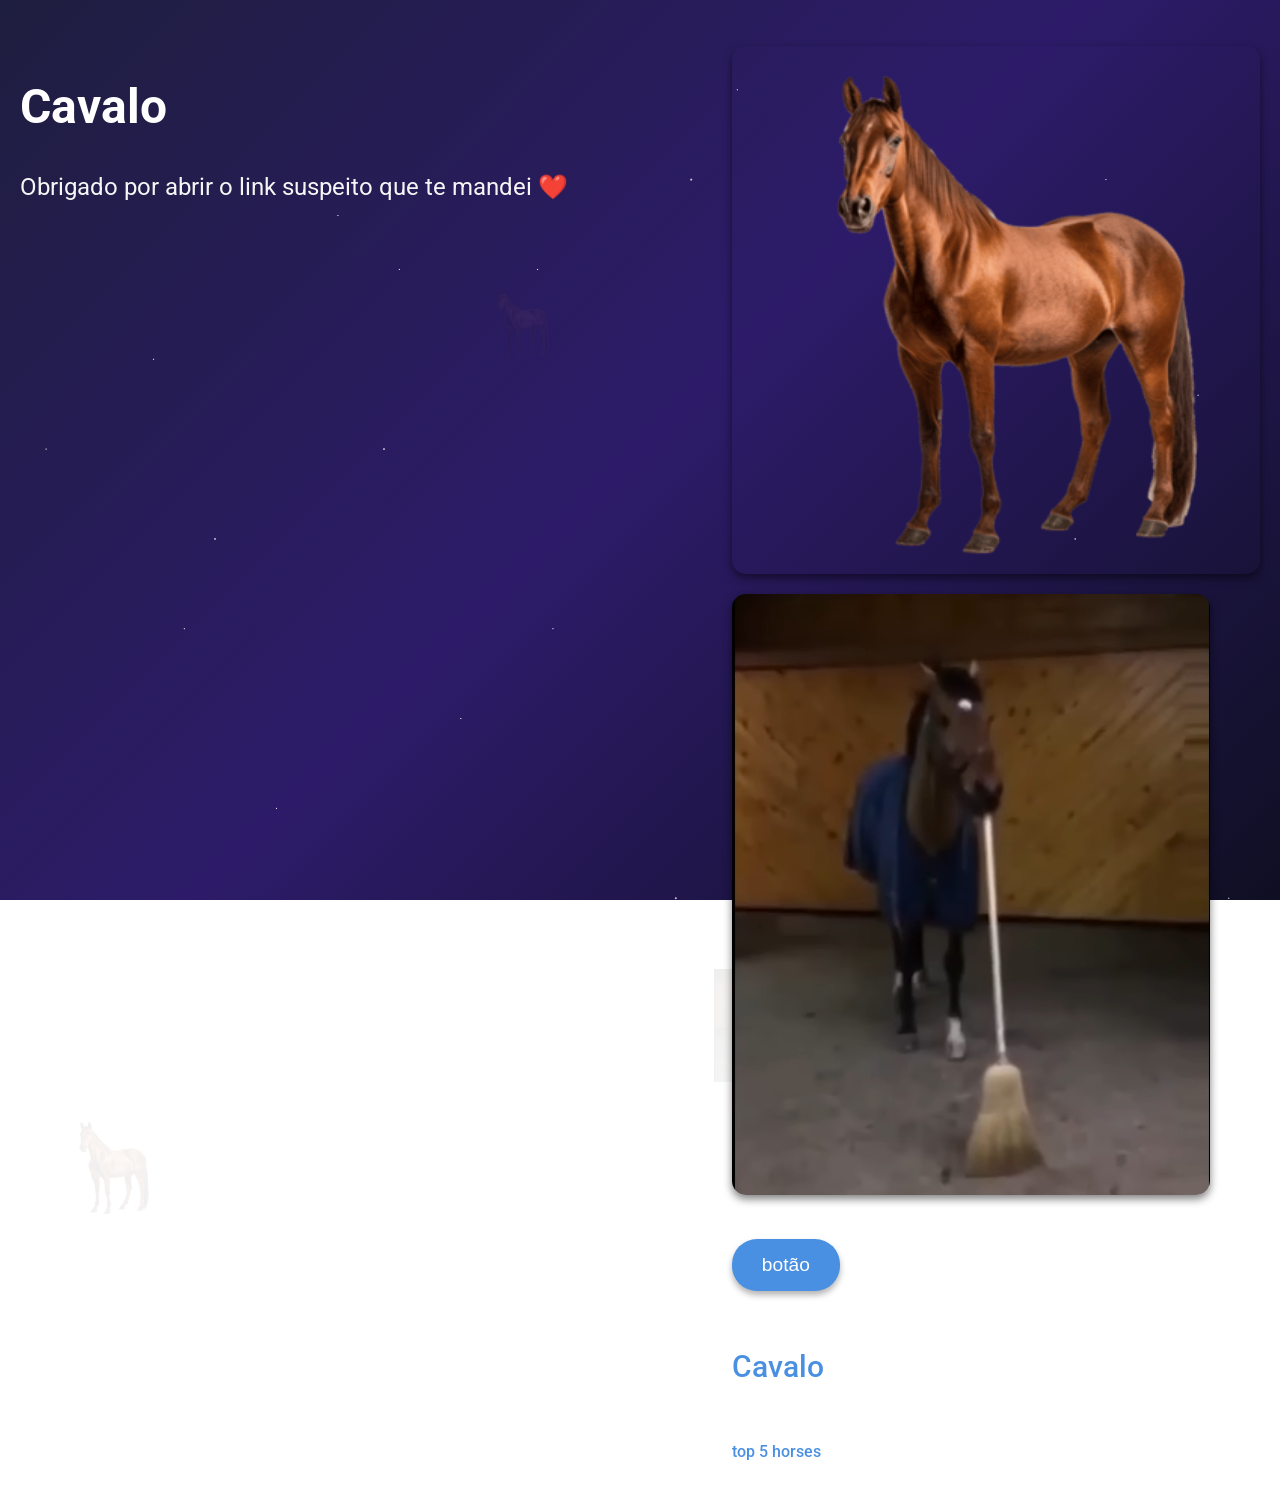
<file: index.html>
<!DOCTYPE html>
<html lang="en">
<head>
    <meta charset="UTF-8">
    <meta name="viewport" content="width=device-width, initial-scale=1.0">
    <title>Cavalo - Horse Site</title>
    <script src="java.js"></script>
    <link rel="stylesheet" href="style.css">
</head>
<body>
    <header>
        <h1 id="id1">Cavalo</h1>
        <section class="friend-message">
            <p>Obrigado por abrir o link suspeito que te mandei ❤️</p>
        </section>
    </header>
    <main>
        <section class="hero-image">
            <img src="images/horse.png" alt="horse">
            <a href="https://www.vecteezy.com/free-png/white-horse">
                <img src="images/horseclean.png" alt="horseclean">
            </a>
            <button type="button" onclick="changeTitle()">botão</button>
        </section>
        <section class="wiki-link">
            <a href="https://pt.wikipedia.org/wiki/Filho_da_Puta">Cavalo</a>
        </section>
        <section class="video-link">
            <a href="https://www.youtube.com/watch?v=ox8Xv405qhE">top 5 horses</a>
        </section>
    </main>
</body>
</html>
</file>
<file: style.css>
@import url('https://fonts.googleapis.com/css2?family=Roboto:wght@300;400;700&display=swap');

:root {
    --primary-color: #4a90e2;
    --secondary-color: #f5f5f5;
    --accent-color: #e94b3c;
    --text-color: #ffffff;
    --background-gradient: linear-gradient(135deg, #1e1e3f 0%, #2d1b69 50%, #0f0f23 100%);
    --star-color: #ffffff;
}

body {
    font-family: 'Roboto', sans-serif;
    margin: 0;
    padding: 30px 20px 20px 20px;
    background: var(--background-gradient);
    background-attachment: fixed;
    color: var(--text-color);
    min-height: 100vh;
    display: flex;
    justify-content: flex-start;
    position: relative;
    overflow-x: hidden;
}

main {
    width: min(920px, 100%);
    margin: 0;
    display: flex;
    flex-direction: column;
    align-items: flex-start;
    gap: 18px;
    padding: 0;
}

body::before {
    content: '';
    position: absolute;
    top: 0;
    left: 0;
    width: 100%;
    height: 100%;
    background-image: 
        radial-gradient(1px 1px at 10% 20%, var(--star-color), transparent),
        radial-gradient(1px 1px at 30% 40%, var(--star-color), transparent),
        radial-gradient(1px 1px at 50% 60%, var(--star-color), transparent),
        radial-gradient(1px 1px at 70% 80%, var(--star-color), transparent),
        radial-gradient(1px 1px at 90% 10%, var(--star-color), transparent),
        radial-gradient(1px 1px at 20% 70%, var(--star-color), transparent),
        radial-gradient(1px 1px at 40% 90%, var(--star-color), transparent),
        radial-gradient(1px 1px at 60% 30%, var(--star-color), transparent),
        radial-gradient(1px 1px at 80% 50%, var(--star-color), transparent),
        radial-gradient(1px 1px at 15% 85%, var(--star-color), transparent),
        radial-gradient(1px 1px at 35% 15%, var(--star-color), transparent),
        radial-gradient(1px 1px at 55% 45%, var(--star-color), transparent),
        radial-gradient(1px 1px at 75% 65%, var(--star-color), transparent),
        radial-gradient(1px 1px at 95% 25%, var(--star-color), transparent),
        radial-gradient(1px 1px at 5% 55%, var(--star-color), transparent),
        radial-gradient(1.5px 1.5px at 25% 25%, var(--star-color), transparent),
        radial-gradient(1.5px 1.5px at 45% 10%, var(--star-color), transparent),
        radial-gradient(1.2px 1.2px at 70% 30%, var(--star-color), transparent),
        radial-gradient(1px 1px at 85% 75%, var(--star-color), transparent),
        radial-gradient(1px 1px at 12% 60%, var(--star-color), transparent),
        radial-gradient(1.5px 1.5px at 55% 80%, var(--star-color), transparent),
        radial-gradient(1px 1px at 65% 15%, var(--star-color), transparent),
        radial-gradient(1px 1px at 92% 50%, var(--star-color), transparent),
        radial-gradient(1px 1px at 22% 12%, var(--star-color), transparent),
        radial-gradient(1px 1px at 68% 88%, var(--star-color), transparent),
        radial-gradient(1px 1px at 12% 35%, var(--star-color), transparent),
        radial-gradient(1px 1px at 78% 22%, var(--star-color), transparent),
        radial-gradient(1px 1px at 18% 45%, var(--star-color), transparent),
        radial-gradient(1.2px 1.2px at 32% 68%, var(--star-color), transparent),
        radial-gradient(1px 1px at 48% 5%, var(--star-color), transparent),
        radial-gradient(1px 1px at 62% 95%, var(--star-color), transparent),
        radial-gradient(1.5px 1.5px at 88% 35%, var(--star-color), transparent),
        radial-gradient(1px 1px at 3% 25%, var(--star-color), transparent),
        radial-gradient(1px 1px at 28% 55%, var(--star-color), transparent),
        radial-gradient(1.2px 1.2px at 52% 75%, var(--star-color), transparent),
        radial-gradient(1px 1px at 72% 10%, var(--star-color), transparent),
        radial-gradient(1px 1px at 96% 80%, var(--star-color), transparent),
        radial-gradient(1.5px 1.5px at 14% 30%, var(--star-color), transparent),
        radial-gradient(1px 1px at 38% 85%, var(--star-color), transparent),
        radial-gradient(1px 1px at 58% 40%, var(--star-color), transparent),
        radial-gradient(1.2px 1.2px at 82% 60%, var(--star-color), transparent),
        radial-gradient(1px 1px at 6% 90%, var(--star-color), transparent),
        radial-gradient(1px 1px at 26% 15%, var(--star-color), transparent),
        radial-gradient(1.5px 1.5px at 44% 50%, var(--star-color), transparent),
        radial-gradient(1px 1px at 66% 70%, var(--star-color), transparent),
        radial-gradient(1px 1px at 94% 20%, var(--star-color), transparent),
        radial-gradient(1.2px 1.2px at 16% 65%, var(--star-color), transparent),
        radial-gradient(1px 1px at 36% 35%, var(--star-color), transparent),
        radial-gradient(1px 1px at 56% 85%, var(--star-color), transparent),
        radial-gradient(1.5px 1.5px at 76% 45%, var(--star-color), transparent),
        radial-gradient(1px 1px at 98% 75%, var(--star-color), transparent);
    background-repeat: no-repeat;
    background-size: 120% 120%;
    z-index: -1;
    animation: twinkle 4s ease-in-out infinite alternate, star-move 80s linear infinite;
}

body::after {
    content: '';
    position: absolute;
    top: 0;
    left: 0;
    width: 100%;
    height: 100%;
    pointer-events: none;
    background-image:
        url('images/horse.png'),
        url('images/horse.png'),
        url('images/horse.png'),
        url('images/horseclean.png');
    background-repeat: no-repeat, no-repeat, no-repeat, no-repeat;
    background-position: 5% 80%, 40% 20%, 85% 55%, 60% 70%;
    background-size: 8%, 6%, 5%, 7%;
    opacity: 0.06;
    z-index: -1;
    animation: horse-fade 18s ease-in-out infinite;
}

@keyframes horse-fade {
    0% {
        opacity: 0;
        background-position: 5% 80%, 40% 20%, 85% 55%, 60% 70%;
    }
    20% {
        opacity: 0.06;
        background-position: 8% 76%, 37% 23%, 88% 52%, 57% 73%;
    }
    40% {
        opacity: 0.03;
        background-position: 12% 72%, 33% 26%, 91% 48%, 62% 68%;
    }
    60% {
        opacity: 0.05;
        background-position: 10% 78%, 39% 19%, 86% 54%, 59% 72%;
    }
    80% {
        opacity: 0.02;
        background-position: 6% 82%, 42% 18%, 84% 58%, 61% 68%;
    }
    100% {
        opacity: 0;
        background-position: 5% 80%, 40% 20%, 85% 55%, 60% 70%;
    }
}

@keyframes twinkle {
    0% { opacity: 0.75; }
    100% { opacity: 1; }
}

@keyframes star-move {
    0% { background-position: 0% 0%; }
    100% { background-position: 15% 15%; }
}

header {
    width: 100%;
    padding: 20px 0 0;
    text-align: left;
    position: relative;
    z-index: 1;
    display: flex;
    flex-direction: column;
    gap: 10px;
}

.hero-image, .wiki-link, .clean-image, .video-link, .friend-message {
    display: flex;
    flex-direction: row;
    justify-content: flex-start;
    align-items: flex-start;
    margin: 16px 0;
    flex-wrap: wrap;
    position: relative;
    z-index: 1;
    width: 100%;
    gap: 20px;
}

.clean-image {
    align-items: flex-start;
}

.wiki-link a,
.video-link a {
    display: inline-block;
    margin-top: 8px;
}

.hero-image img,
.clean-image img {
    width: 100%;
    max-width: 620px;
    border-radius: 14px;
}

.wiki-link {
    font-size: 1.9rem;
    font-weight: 500;
}

.friend-message p {
    font-size: 1.5rem;
    font-weight: 400;
    color: var(--secondary-color);
    text-align: left;
    margin: 0;
    line-height: 1.4;
}

.hero-image img,
.clean-image img {
    width: 100%;
    max-width: 700px;
    border-radius: 14px;
}

h1 {
    font-size: 3rem;
    line-height: 1.05;
    margin-bottom: 12px;
    transition: transform 0.3s ease, color 0.3s ease;
}

.title-change {
    animation: title-anim 1s ease-in-out;
}

@keyframes title-anim {
    0% { transform: scale(1); color: var(--secondary-color); }
    25% { transform: scale(1.1); color: var(--accent-color); }
    50% { transform: scale(1.2); color: var(--primary-color); }
    75% { transform: scale(1.1); color: var(--accent-color); }
    100% { transform: scale(1); color: var(--secondary-color); }
}

img {
    max-width: 100%;
    height: auto;
    border-radius: 10px;
    box-shadow: 0 4px 8px rgba(0,0,0,0.5);
    transition: transform 0.3s ease;
}

img:hover {
    transform: scale(1.05);
}

a {
    color: var(--primary-color);
    text-decoration: none;
    font-weight: 500;
    transition: color 0.3s ease;
}

a:hover {
    color: var(--accent-color);
}

button {
    background-color: var(--primary-color);
    color: white;
    border: none;
    padding: 15px 30px;
    font-size: 1.2rem;
    font-weight: 500;
    border-radius: 25px;
    cursor: pointer;
    box-shadow: 0 4px 6px rgba(0,0,0,0.3);
    transition: all 0.3s ease;
    margin-top: 20px;
}

button:hover {
    background-color: var(--accent-color);
    box-shadow: 0 6px 12px rgba(0,0,0,0.4);
    transform: translateY(-2px);
}

@media (max-width: 768px) {
    h1 {
        font-size: 2rem;
    }
    p3 {
        font-size: 1.5rem;
    }
    p5 {
        font-size: 1.2rem;
    }
    img {
        width: 80%;
    }
}
</file>
